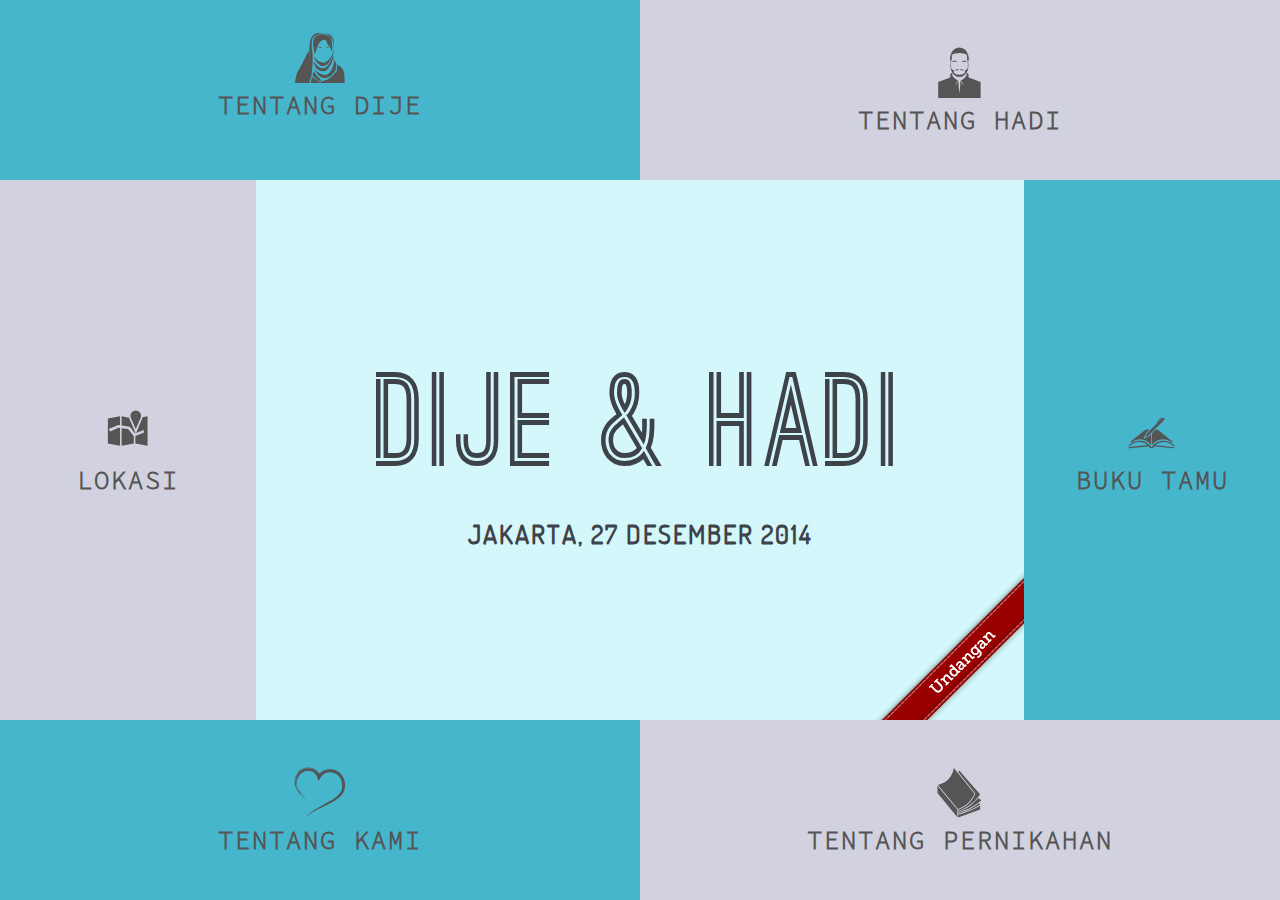
<file: index.html>
<!DOCTYPE html>
<html lang="id">
    <head>
        <title>Undangan pernikahan Djamila Djauhari dan Akhmad Syaikhul Hadi</title>
        <!-- Meta Tags -->
        <meta charset="utf-8">
        <meta property="og:title" content="Undangan pernikahan Djamila Djauhari dan Akhmad Syaikhul Hadi" />
        <meta property="og:type" content="website" />
        <meta property="og:url" content="http://dije-hadi.com/" />
        <meta property="fb:app_id" content="1606710216223258" />
        <meta property="fb:admins" content="555372963" />
        <meta property="fb:admins" content="1256271306" />
        <!-- Links -->
        <link rel="stylesheet" type="text/css" href="css/component.css">
        <link rel="stylesheet" type="text/css" href="css/jquery.fancybox.css" media="screen">
        <link rel="shortcut icon" href="images/avatar.png">
        <!-- Java Script -->
        <script type="text/javascript" src="js/jquery.min.js"></script>
        <script type="text/javascript" src="js/jquery.fancybox.pack.js"></script>
		<script type="text/javascript" src="js/modernizr.custom.js"></script>
        <script type="text/javascript">
            // Fancy Box
            $(document).ready(function() {
                $("#denah").fancybox({
                    helpers: {
                        title : {
                            type : 'float'
                        }
                    }
                });
            });
        </script>
    </head>
    <body>
        <div id="fb-root"></div>
        <script>
            (function(d, s, id) {
                var js, fjs = d.getElementsByTagName(s)[0];
                if (d.getElementById(id)) return;
                js = d.createElement(s); js.id = id;
                js.src = "//connect.facebook.net/en_US/sdk.js#xfbml=1&appId=1606710216223258&version=v2.0";
                fjs.parentNode.insertBefore(js, fjs);
            }(document, 'script', 'facebook-jssdk'));
        </script>
        <div class="container">
            <div id="bl-main" class="bl-main">
                <section>
                    <div class="bl-box">
                        <h2 class="bl-icon bl-icon-tentang-dije">Tentang Dije</h2>
                    </div>
                    <div class="bl-content layer-tentang-dije">
                        <p>
                            Djamila Djauhari terlahir sebagai putri pertama dari pasangan T.Djauhari Karrang dan Sabila. Terlahir di kota Pinrang, Sulawesi Selatan. Masa-masa sekolah banyak dihabiskannya di kota Jakarta dan Depok. Lulus pada tahun 2004 dari SMA 78 Kemanggisan Jakarta Barat, Dije melanjutkan kuliah di Fakultas Ekonomi UI dengan mengambil jurusan manajemen SDM. Pada Juli 2009 Dije menyelesaikan pendidikan sarjananya. Ketertarikan Dije mempelajari manusia dan dunia anak membuatnya memutuskan mengambil program master Psikologi Anak Usia Dini pada kampus yang sama. Tahun 2010 Dije memulai program masternya dan selesai pada tahun 2012.
                        </p>
                        <p>
                            Setelah menyelesaikan program masternya, Dije memutuskan bekerja pada salah satu lembaga non profit yakni Dompet Dhuafa. Ketertarikan Dije pada dunia wirausaha dan pendidikan membuat dirinya ditempatkan pada tim akademik Sekolah Bisnis Umar Usman. Hanya satu tahun ia habiskan waktu untuk bekerja dan mencari banyak ilmu wirausaha di sana. Kecintaan Dije pada dunia wirausaha membuatnya membulatkan tekad untuk mendirikan usaha di bidang <i>fashion</i> yang berfokus pada syiar dan pemberdayaan masyarakat. Pada 10 Oktober 2013 maka didirikanlah <b><i>Jeeva Blouse of Muslimah</i></b> berpartner dengan salah satu rekan sekerjanya. Pada akhir tahun 2013 Dije mencoba kembali bekerja di salah satu lembaga pendidikan Malaysia, E-Educator. Hanya bertahan tiga bulan, akhirnya ia memutuskan untuk fokus mengembangkan usahanya hingga sekarang.
                        </p>
                        <p>
                            Dije memiliki hobi membaca buku, menulis, dan mendengarkan nasyid. Ketertarikannya pada dunia wirausaha dan pendidikan membuatnya terus menggali ilmu sebagai bekal untuk menjadi <i>entrepreneur</i> dan dosen yang semoga mampu mendatangkan banyak manfaat bagi sekitar.
                        </p>
                    </div>
                    <span class="bl-icon bl-icon-close"></span>
                </section>
                <section>
                    <div class="bl-box">
                        <h2 class="bl-icon bl-icon-tentang-hadi">Tentang Hadi</h2>
                    </div>
                    <div class="bl-content layer-tentang-hadi">
                        <p>
                            Akhmad Syaikhul Hadi terlahir sebagai anak pertama dari pasangan Ghozi Masyhuri dan Zubaidah (almh.). Sebagian besar masa kecil hingga pendidikan menengah atas dihabiskan di kota kelahirannya Lumajang, Jawa Timur. Setelah lulus dari bangku SMA di SMUN 2 Lumajang pada tahun 2004, Hadi memutuskan untuk melanjutkan pendidikannya ke fakultas ilmu komputer UI sekaligus merantau ke Depok, Jawa Barat. Di awal tahun 2007, Hadi memperoleh kesempatan mengikuti program D3 beasiswa Monbukahakusho Jepang. Ketertarikannya pada negeri sakura yang ia pendam sejak SMA membuat Hadi pada akhirnya memutuskan melanjutkan studinya ke Jepang.
                        </p>
                        <p>
                            Selama menempuh pendidikan di Jepang, Hadi menghabiskan tahun pertamanya untuk belajar bahasa Jepang di Tokyo selama satu tahun. Pada tahun berikutnya Hadi hijrah ke provinsi Shizuoka untuk melanjutkan program D3 di Numazu National College of Technology selama tiga tahun. Tahun 2011, dia kembali hijrah ke provinsi Niigata untuk melanjutkan program S1 di Nagaoka Univeristy of Technology menekuni bidang <i>software engineering</i>. Setelah menyelesaikan pendidikan sarjananya pada maret 2013, Hadi bekerja pada Carmate Mfg.Co.,Ltd. Tokyo sebagai <i>software engineer</i> divisi <i>Software Development Technical Laboratory</i> hingga sekarang.
                        </p>
                        <p>
                            Hadi memiliki hobi dan minat dalam membaca <i>software development</i>, bersepeda, dan jalan-jalan. Kecintaan Hadi pada negeri sakura dan bidang IT masih membuatnya ingin terus menapaki karier beberapa tahun di sana.
                        </p>
                    </div>
                    <span class="bl-icon bl-icon-close tentang-hadi"></span>
                </section>
                <section>
                    <div class="bl-box">
                        <h2 class="bl-icon bl-icon-lokasi">Lokasi</h2>
                    </div>
                    <div class="bl-content layer-lokasi">
                        <div class="map-content">
                            <figure class="effect-sadie">
                                <a id="denah" href="images/denah_lokasi.png" title="Gedung Lembaga Administrasi Negara (LAN)">
                                    <img class="map" src="images/denah_lokasi.png" alt="Map">
                                </a>
                                <figcaption>
                                    <p>Klik untuk memperbesar denah lokasi</p>
                                </figcaption>
                            </figure>
                        </div>
                        <div class="info-content">
                            <p>
                            <h2>Gedung Graha Makarti Bhakti Nagari Kampus LAN</h2>
                            <h2>Jl. Administrasi II Pejompongan - Jakarta Pusat</h2>
                            <br/>
                            <h1>Sabtu, 27 Desember 2014</h1>
                            <br/>
                            <h4>Akad nikah dimulai pukul 08.00 WIB</h4>
                            <h4>dan resepsi dimulai pukul 11.00 WIB</h4>
                            <br/>
                            Detail denah lokasi, klik <a href="access/" class="denah-link" target="_blank">link ini</a>
                            </p>
                        </div>
                    </div>
                    <span class="bl-icon bl-icon-close"></span>
                </section>
                <section>
                    <div class="bl-box bl-box-special">
                        <div>
                        <h2>Dije &amp; Hadi</h2>
                        <h3>Jakarta, 27 Desember 2014</h3>
                        </div>
                        <img src="images/undangan.png" usemap="#ribbon" alt="Undangan"
     style="position:absolute;bottom:0;right:0;border:none;max-width:35%;max-height:35%">
                    </div>
                    <div class="bl-content layer-undangan">
                        <p>Assalamu'alaikum Warahmatullahi Wabarakatuh</p>
                        <p>Maha Suci Allah yang telah menciptakan makhluknya berpasang-pasangan. Ya Allah, perkenankanlah kami:</p>
                        <h2 style="text-align:center;">Djamila Djauhari</h2>
                        <p style="text-align:center;">dengan</p>
                        <h2 style="text-align:center;">Akhmad Syaikhul Hadi</h2>
                        <p>Untuk melaksanakan syariat agama-Mu, mengikuti sunnah Rasul-Mu, dalam membentuk ikatan keluarga sakinah, mawaddah, warahmah.</p>
                        <p>Akad Nikah insyaAllah akan diselenggarakan pada:</p>
                        <p style="text-align:center">Hari Sabtu, 27 Desember 2014<br/>
                            Pukul 08:00 WIB s.d selesai<br/>
                            Bertempat di Gedung Graha Makarti Bhakti Nagari Kampus LAN<br/>
                            Jalan Administrasi II Pejompongan, Jakarta Pusat
                        </p>
                        <p>Dilanjutkan dengan resepsi pernikahan kami pada:</p>
                        <p style="text-align:center">Hari Sabtu, 27 Desember 2014<br/>
                            Pukul 11:00 WIB s.d 13:00 WIB<br/>
                            Bertempat di Gedung Graha Makarti Bhakti Nagari Kampus LAN<br/>
                            Jalan Administrasi II Pejompongan, Jakarta Pusat
                        </p>
                        <p>Merupakan suatu kehormatan dan kebahagiaan bagi kami apabila Bapak/Ibu/Saudara/i berkenan hadir untuk memberikan doa restu kepada kami.</p>
                        <p>Wassalamu'alaikum Warahmatullahi Wabarakatuh</p>
                    </div>
                    <span class="bl-icon bl-icon-close"></span>
                </section>
                <section>
                    <div class="bl-box">
                        <h2 class="bl-icon bl-icon-buku-tamu">Buku Tamu</h2>
                    </div>
                    <div class="bl-content layer-buku-tamu">
                        <p>Doa adalah penghubung harap kita pada pemilik semesta.<br/>
                            Maka semoga doa-doa yang terpanjatkan mengundang banyak keberkahan dariNya.<br/>
                            Kami memohon doa dan restu dari rekan-rekan tercinta.<br/>
                            Terima kasih atas kunjungan di beranda kami, semoga bisa dipetik kebermanfaatannya.<br/>
                            Dengan senang hati kami juga ingin mendengar pesan dan kesan dari Anda :)</p>
                        <div class="fb-comments" data-href="http://dije-hadi.com/" data-numposts="5" data-colorscheme="light"></div>
                    </div>
                    <span class="bl-icon bl-icon-close"></span>
                </section>
                <section>
                    <div class="bl-box">
                        <h2 class="bl-icon bl-icon-tentang-kami">Tentang Kami</h2>
                    </div>
                    <div class="bl-content layer-tentang-kami">
                        <p>
                            Ini adalah kisah perjalanan tentang kami. Kisah di mana alur waktu yang mengikuti skenario-Nya pada akhirnya menautkan niatan-niatan yang sama untuk menikah. Orang-orang yang seniatan pasti Allah akan pertemukan, bagaimana pun caranya. Allah selalu punya cara terindah untuk mempertemukannya yang kadang semuanya itu di luar batas nalar manusia. Tentang kami, semoga alur cerita kehidupan kami bisa memberi hikmah bagi rekan-rekan yang membacanya.
                        </p>
                        <h3>22 Juli 2014</h3>
                        <p>
                            Memasuki malam 24 Ramadhan 1435H. Siang itu saya masih duduk-duduk santai di pelataran masjid Baitul Ihsan sambil menunggu adzan dzuhur tiba, sesekali terlihat beberapa anak kecil berlarian di sana penuh riang walaupun mereka sedang <i>shaum</i>. Ayah dan ibu mereka sengaja membawa mereka untuk ber<i>i’tikaf</i> bersama di sana. Saya pun mulai berselancar di dunia maya untuk sejenak melepas kejenuhan. Terlihat ada notifikasi melalui message FB dari seorang kakak kelas yang sedang studi di Jepang. Kami saling menyapa dan bertanya kabar. Lalu ia pun segera masuk ke inti pembicaraan yakni ingin mengenalkan seorang temannya yang punya niat untuk menikah.
                        </p>
                        <h3>23 Juli 2014</h3>
                        <p>
                            Memasuki malam ganjil 25 Ramadhan 1435H. Kakak kelas kami pun memfasilitasi kami untuk saling bertukar biodata. Terlihat ada notifikasi pada akun email saya, namun karena jaringan yang sedang mengalami gangguan akhirnya saya memutuskan membukanya keesokan hari di rumah.
                        </p>
                        <h3>Menuju 24 Juli 2014</h3>
                        <p>
                            Kami mencoba mempelajari biodata dan mendiskusikannya dengan orang tua masing-masing. Ada beberapa syarat pribadi dan juga orang tua yang harus kami pertimbangkan untuk memutuskan mau melanjutkan proses atau tidak. Tidak butuh waktu lama bagi kami untuk memutuskan melanjutkan proses ini. <i>Bismillah</i>.
                        </p>
                        <h3>25 Juli 2014</h3>
                        <p>
                            Karena perbedaan jarak dua negara yang sangat jauh antara Jepang dan Indonesia, kami pun diundang ke sebuah grup WhatsApp oleh kakak kelas kami (sekaligus sebagai mediator) untuk bisa saling berkenalan dan mengajukan beberapa pertanyaan yang ingin ditanyakan. Komunikasi pun kami lakukan di dalamnya. Beberapa pertanyaan saya ajukan padanya dan juga sebaliknya. Keesokannya tanggal 26 Juli 2014, lelaki ini pun pulang ke Indonesia dan berlebaran di kampung halamannya Lumajang, Jawa Timur. Sebelumnya, ia sudah memutuskan untuk melakukan proses taaruf dan berjanji akan langsung menemui keluarga saya. Menginap semalam, sehari sebelum keberangkatannya kembali ke Tokyo.
                        </p>
                        <h3>1 Agustus 2014</h3>
                        <p>
                            Selepas maghrib saya, adik, dan ibu memutuskan untuk menjemput lelaki ini di bandara Soekarno-Hatta disebabkan rumah kami yang sulit dijangkau oleh kendaraan umum. Dari Lumajang Jawa Timur, ia terbang menuju Jakarta. Sekitar pukul 19.30 kami tiba di bandara. Sekitar 30 menit waktu berlalu, kami masih menunggu kedatangannya di luar bandara. Dia masih sibuk menunggu dan mengklaim bagasi bawaannya. Menunggu seseorang yang belum saya pernah kenal sebelumnya, hanya mengandalkan ingatan foto di biodata dan pakaian yang ia kenakan saat itu. Bingung, kikuk, dan agak cemas, itu yang saya rasakan malam itu. Semua perasaan bercampur baur di dalamnya. Namun saya hanya ingin meluruskan niat menikah ini dan menyandarkan segala sesuatu hanya pada-Nya. Berpasrah. Jam sudah menunjukkan pukul 20.00 lebih beberapa menit dan saya sekeluarga pun masih berdiri di pintu kedatangan domestik, masih menanti kedatangannya. Tak lama nampak seorang lelaki berkacamata yang samar-samar sepertinya saya mengenalinya dan itu memang dia! Kami pun bertemu pertama kali di gerbang 2F dengan saling melepas senyum. Lalu kami berjalan ke area parkir dan pulang bersama-sama menuju rumah. Di perjalanan pulang kami sekeluarga berbincang-bincang ringan dengannya.
                        </p>
                        <h3>2 Agustus 2014</h3>
                        <p>
                            Pagi hari kami sarapan sekeluarga. Lalu saya dan dia pun berbincang sebentar di meja makan. Dia yang mengenyam pendidikan sarjana di jepang dan sebelumnya sempat juga beberapa tahun kuliah di fasilkom UI ternyata memiliki teman-teman dekat yang saya pun mengenalnya. Namun antara saya dan dia memang belum pernah bertemu sekalipun di UI. Perkenalan keluarga dilakukan dengan perbincangan ringan. Ia lebih banyak menghabiskan waktu berbincang dengan ibu juga ayah saya. Ayah saya berprofesi sebagai seorang pelaut yang akhir-akhir ini memang kapalnya cukup sering berlabuh ke Jepang. Topik diskusi mengenai negeri sakura itu pun mengalir diantara mereka berdua. Tidak pernah mengenal sebelumnya, namun seperti ada benang merah yang menghubungkan dia dengan keluarga saya.
                        </p>
                        <img class="img-menunggu" src="images/menunggu.png" alt="Menunggu di bandara" />
                        <p>
                            Menuju siang hari, selepas dzuhur dan makan siang kami pun pergi sekeluarga ke toko buku terdekat karena memang ada buku yang saya ingin cari di sana dan sekaligus mengusir kejenuhan di rumah. Siang sampai dengan sore kami habiskan waktu di toko buku dengan mecari-cari buku ataupun sekedar membaca di tempat. Kami membeli beberapa buku dan lalu melakukan perjalanan pulang menuju rumah.
                        </p>
                        <p>
                            Menjelang magrib kami sudah tiba kembali di rumah. Setelah makan malam dan shalat Isya, kami pun harus mengantar dia kembali ke bandara Soekarno-Hatta. Pesawatnya akan terbang jam 23.30 kembali menuju Tokyo. Kami sekeluarga kembali mengantarkannya menuju bandara Soekarno-Hatta malam itu. Sekitar pukul 20.00, kami tiba di bandara. Dia masuk ke bandara dan <i>check-in</i> agak lama karena bertepatan dengan <i>weekend</i> sehingga banyak orang yang juga melakukan penerbangan malam itu. Saya dan sekeluarga pun menunggunya di luar.
                        </p>
                        <p>
                            Setengah jam kemudian akhirnya dia kembali mengunjungi kami. Saya waktu itu memilih menjaga jarak beberapa meter darinya mungkin karena perasaan yang masih kikuk juga bingung, masih merasa asing dengan kehadirannya yang tiba-tiba datang dalam kehidupan saya. Seperti biasa, dia pun lebih banyak berinteraksi dengan ibu, ayah, dan adik-adik. Sekitar 20 menit kemudian, dia pun pamit ingin kembali ke dalam bandara. Saya masih menjaga jarak, berada beberapa meter darinya. Terlihat dia bersalaman dengan ayah, ibu, dan adik-adik saya. Lalu saya sedikit memperhatikan ia mengucapkan sesuatu pada ibu saya yang seketika itu saya melihat air muka ibu saya tampak bahagia. Entahlah apa yang ia ucapkan, saya tidak tau dan tak terdengar jelas dari tempat saya berdiri. Lalu saya pun menghampirinya dan menitipkan salam untuk kakak kelas kami sekeluarga di Tokyo-Japan. Kami pun berpisah malam itu.
                        </p>
                        <p>
                            Sambil berjalan ke luar bandara dan berselancar dengan <i>gadget</i> pribadi, ibu saya pun menggamit lengan saya dan membisikkan saya beberapa kalimat.
                        </p>
                        <blockquote>
                            Ka, tadi ada pesan dari mas Hadi katanya, <i>Dengan mengucapkan bismillahirrahmanirrahiim dengan 
ini saya melamar putri ibu, resminya nanti saya insyaAllah akan datang kembali dengan ayah saya ke Jakarta...</i>
                        </blockquote>
                        <p>
                            Saya yang waktu itu masih sibuk dengan <i>gadget</i>, tertegun. Berhenti beberapa detik mencoba mencerna bait-bait kalimat barusan. Masih dengan langkah gontai dan sedang merasa berada di alam mimpi, saya sekeluarga meninggalkan bandara. Malam itu langit masih berpanorama sendu dengan hiasan beberapa kerlip bintang menggantung diatapnya.
                        </p>
                        <p>
                            Saya hanya mampu melakukan <i>istikharah</i> dan musyawarah dalam hal ini, juga mengikuti pasrah bagaimana skenario takdir Allah bermain didalamnya. Pada salah satu istikharah yang saya lakukan dan sesudahnya saya memohonkan petunjuk pada Allah melalui mushaf Qur’an. Saya coba membuka acak mushaf tersebut dan dari 6.666 ayat didalamnya mata saya tertuju pada satu ayat yang saya rasa itu menjadi jawaban dari istikharah saya:
                        </p>
                        <blockquote>
                            <p>
                            Dan perintahkanlah keluargamu melaksanakan shalat dan sabar dalam mengerjakannya. Kami tidak meminta rezeki kepadamu, Kami-lah yang memberi rezeki kepadamu. Dan akibat (yang baik di akhirat) adalah bagi orang yang bertaqwa. (Q.S. Tha-ha: 132)
                            </p>
                        </blockquote>
                        <p>
                            Tidak butuh waktu lama bagi saya dan keluarga berdiskusi untuk memutuskan menerima pinangan tersebut. Ada beberapa hal yang saya butuhkan ada dirinya walaupun jika ingin jujur, kami memiliki karakter yang serba bertolak belakang. Namun semoga perbedaan yang ada bisa saling melengkapi di kemudian hari untuk menguatkan ikatan <i>mahligai</i>. Bulan Agustus hingga November 2014 adalah waktu bagi kami menyiapkan teknis pernikahan. Jarak antara Indonesia dan Jepang bukanlah kendala bagi kami untuk memantapkan niat menikah ini.
                            </p>
                        <p>
                            Suatu perjalanan yang sangat singkat untuk menuju rumah barakah, <i>alhamdulillah</i> berbagai kemudahan Allah anugerahkan pada kami. Semoga beberapa hitungan waktu ke depan yang akan kami habiskan di negeri sakura adalah waktu bersama yang kami urai dengan menikmati titik-titik keberkahan di dalamnya dan menjadikan surga sebagai tempat kami mengadakan reuni akbar di dalamnya. Semoga, insyaAllah, aamiin..
                        </p>
                        <p>
                            Terima kasih kepada kedua orang tua, keluarga, dan teman-teman tercinta yang sudah turut mendoakan kami tanpa jengah dan bosan karena mungkin doa-doa kalianlah yang lebih Allah dengar di kerajaan langit-Nya. Cukuplah Allah saja yang mampu menjadi sebaik-baiknya pemberi balasan untuk kalian semua :)
                        </p>
                        <p class="quotation">
                            Memburu berkah amatlah berat, tapi justru di dalamnyalah ada banyak rasa nikmat [Salim A.Fillah]
                        </p>
                        <p style="text-align:right;padding-bottom:30px">
                            written by Dije
                        </p>
                    </div>
                    <span class="bl-icon bl-icon-close tentang-kami"></span>
                </section>
                <section>
                    <div class="bl-box">
                        <h2 class="bl-icon bl-icon-perjalanan">Tentang Pernikahan</h2>
                    </div>
                    <div class="bl-content layer-tentang-nikah">
                        <p>
                            <h2 style="text-align:center">Tentang Pernikahan</h2>
                        </p>
                        <p class="quotation">
                            Dan segala sesuatu Kami ciptakan berpasang-pasangan supaya kamu mengingat kebesaran Allah.<br/>
                            (Q.S. Adz-Dzariyat: 49)
                        </p>
                        <p class="quotation">
                            Maha suci (Allah) yang telah menciptakan semuanya berpasang-pasangan,<br/>
                            baik dari apa yang ditumbuhkan oleh bumi dan dari mereka sendiri,<br/>
                            maupun dari apa yang tidak mereka ketahui.<br/>
                            (Q.S. Ya Sin: 36)
                        </p>
                        <p class="quotation">
                            Dan di antara tanda-tanda kekuasaan-Nya ialah Dia menciptakan untukmu isteri-isteri dari jenismu sendiri,<br/>
                            supaya kamu cenderung dan merasa tenteram kepadanya, dan dijadikan-Nya di antaramu rasa kasih dan sayang.<br/>
                            Sesungguhnya pada yang demikian itu benar-benar terdapat tanda-tanda bagi kaum yang berfikir.<br/>
                            (Q.S. Ar-rum : 21)
                        </p>
                        <p class="quotation">
                            Yang terbaik diantara kalian adalah yang terbaik terhadap keluarga/istrinya.<br/>
                            Dan saya adalah orang yang paling baik terhadap istri/keluarga saya.<br/>
                            [HR. At-Tirmidzi dari Aisyah]
                        </p>
                        <p class="quotation">
                            Sebaik-baik wanita adalah istri yang bila kau pandang membuat kau senang,<br/>
                            bila kau suruh ia patuh, dan bila kau tidak ada<br/>
                            ia senantiasa menjaga hartamu dan dirinya.<br/>
                            [HR. Abu Dawud]
                        </p>
                        <p class="quotation">
                            Kami tidak melihat (cara yang lebih baik) bagi dua orang yang sedang jatuh cinta selain menikah.<br/>
                            [HR. Ibnu Majah]
                        </p>
                        <p class="quotation">
                            Termasuk kesempurnaan iman seseorang adalah akhlak yang paling baik<br/>
                            dan sikap paling lemah lembut terhadap keluarganya.<br/>
                            [HR. At-Tirmidzi]
                        </p>
                        <p class="quotation">
                            Semoga Allah mengumpulkan kesempurnaan kalian berdua,<br/>
                            membahagiakan kesungguhan kalian berdua,<br/>
                            memberkahi kalian berdua,<br/>
                            dan mengeluarkan dari kalian berdua kebajikan yang banyak.<br/>
                            (Doa Rasulullah untuk pernikahan Fathimah-Ali)
                        </p>
                        <p class="quotation">
                            Sesungguhnya, apabila seorang suami memandang isterinya (dengan kasih dan sayang)<br/>
                            dan isterinya juga memandang suaminya (dengan kasih dan sayang),<br/>
                            maka Allah akan memandang keduanya dengan pandangan kasih dan sayang.<br/>
                            Dan apabila seorang suami memegang jemari isterinya (dengan kasih dan sayang),<br/>
                            maka berjatuhanlah dosa-dosa dari segala jemari keduanya.<br/>
                            [HR. Abu Sa’id]
                        </p>
                        <p class="quotation">
                            Dari Abu Hurairah Radhiyallahu 'Anhu, beliau berkata bahwa Rasulullah SAW telah bersabda:<br/>
                            "Tiga orang yang pasti Allah akan tolong mereka:<br/>
                            orang yang berjihad di jalan Allah,<br/>
                            hamba sahaya yang ingin menebus dirinya,<br/>
                            dan orang yang ingin menikah dengan tujuan menjaga dirinya (dari yang haram).<br/>
                            [HR. At-Tirmidzi]
                        </p>
                        <p class="quotation">
                            Kecocokan jiwa memang tak selalu sama rumusnya<br/>
                            Ada dua sungai besar yang bertemu dan bermuara di laut yang satu; itu kesamaan<br/>
                            Ada panas dan dingin bertemu untuk mencapai kehangatan; itu keseimbangan<br/>
                            Ada hujan lebat berjumpa tanah subur, lalu menumbuhkan taman; itu kegenapan<br/>
                            tapi satu hal tetap sama, mereka cocok karena bersama bertasbih memuji Allah<br/>
                            -Salim A.Fillah-
                        </p>
                        <p class="quotation">
                            Menikahlah, bukan karena engkau kasihan, bukan karena engkau cinta,<br/>
                            tapi karena kau yakin bahwa syurga akan semakin dekat bila engkau menikah.<br/>
                            -Asma Nadia-
                        </p>
                        <p class="quotation">
                            Sebaik-baiknya amalan adalah yang menyertakan Allah didalamnya,<br/>
                            tak menimbulkan kegelisahan pun keraguan,<br/>
                            melainkan menimbulkan sejatinya ketenangan.<br/>
                            -Fu-
                        </p>
                        <p class="quotation">
                            Kalau memang terlihat rumit lupakanlah. Itu jelas bukan cinta sejati kita.<br/>
                            Cinta sejati selalu sederhana.Pengorbanan yang sederhana,<br/>
                            kesetiaan yang tak menuntut apapun, dan keindahan yang apa adanya.<br/>
                            -Tere Liye-
                        </p>
                        <p class="quotation">
                            Jangan kau kira cinta datang dari keakraban yang lama dan pendekatan yang tekun.<br/>
                            Cinta adalah anak kecocokan jiwa, dan jika itu tidak pernah ada,<br/>
                            cinta tak akan pernah tercipta dalam hitungan tahun bahkan milenia.<br/>
                            -Kahlil Gibran-
                        </p>
                        <p class="quotation">
                            Pernikahan adalah akad untuk menebarkan kebajikan,<br/>
                            akad untuk mencari rejeki yang halal dan thayib,<br/>
                            akad untuk menjaga hubungan kekeluargaan,<br/>
                            akad untuk berbakti kepada orang tua dan mertua,<br/>
                            akad untuk mencetak generasi berkualitas,<br/>
                            akad untuk siap menjadi bapak dan ibu bagi anak-anak,<br/>
                            akad untuk membangun peradaban masa depan.<br/>
                            Pernikahan, adalah akad untuk segala yang bernama kebaikan!<br/>
                            -Cahyadi Takariawan
                        </p>
                        <p class="quotation">
                            Selalu ada keajaiban untuk orang-orang yang sabar.<br/>
                            Dan kita akan menemukannya.<br/>
                            Selalu ada hal-hal luar biasa bagi orang-orang yang menerima kehendak Allah.<br/>
                            Dan kita akan mendapatkannya.<br/>
                            Selalu ada kejutan tak terduga bagi orang yang tak mau menyerah.<br/>
                            Dan kita akan merasakannya.<br/>
                            Selalu ada pertolongan Allah untuk orang-orang yang berusaha dan berserah diri.<br/>
                            Dan kita akan meyakininya.<br/>
                            -Nazrul Anwar-
                        </p>
                        <p class="quotation">
                            Cinta bukanlah mencari pasangan yang sempurna, tapi menerima pasangan kita dengan sempurna.<br/>
                            -anonymous-
                        </p>
                        <p class="quotation">
                            A great marriage is not when the 'perfect couple' comes together.<br/>
                            It is when an imperfect couple learns to enjoy their differences.<br/>
                            -Dave Maurer-
                        </p>
                        <p class="quotation">
                            Successful marriage requires falling in love many times with the same person.<br/>
                            -Greek Proverbs-
                        </p>
                    </div>
                    <span class="bl-icon bl-icon-close tentang-nikah"></span>
                </section>
            </div>
        </div>
		<script src="js/boxlayout.js"></script>
		<script>
            $(function() {
                Boxlayout.init();
            });
        </script>
    </body>
</html>
</file>
<file: css/component.css>
@import url(http://fonts.googleapis.com/css?family=Lato:300,400,700);

@font-face {
	font-family: 'Ostrich Sans';
	src: url('../fonts/ostrich-sans-bold.eot');
	src: local('☺'), url('../fonts/ostrich-sans-bold.woff') format('woff'),
        url('../fonts/ostrich-sans-bold.ttf') format('truetype'),
        url('../fonts/ostrich-sans-bold.svg') format('svg');
	font-weight: 700;
	font-style: normal;
}

@font-face {
    font-family: 'dosisregular';
    src: url('../fonts/dosis-regular-webfont.eot');
    src: url('../fonts/dosis-regular-webfont.eot?#iefix') format('embedded-opentype'),
         url('../fonts/dosis-regular-webfont.woff') format('woff'),
         url('../fonts/dosis-regular-webfont.ttf') format('truetype'),
         url('../fonts/dosis-regular-webfont.svg#dosisregular') format('svg');
    font-weight: normal;
    font-style: normal;
}

@font-face {
	font-family: 'icomoon';
	src:url('../fonts/icomoon.eot');
	src:url('../fonts/icomoon.eot?#iefix') format('embedded-opentype'),
		url('../fonts/icomoon.woff') format('woff'),
		url('../fonts/icomoon.ttf') format('truetype'),
		url('../fonts/icomoon.svg#icomoon') format('svg');
	font-weight: normal;
	font-style: normal;
}

@font-face {
	font-family: 'britannic';
	src:url('../fonts/britannic_bold-webfont.eot');
	src:url('../fonts/britannic_bold-webfont.eot?#iefix') format('embedded-opentype'),
		url('../fonts/britannic_bold-webfont.woff') format('woff'),
		url('../fonts/britannic_bold-webfont.ttf') format('truetype'),
		url('../fonts/britannic_bold-webfont.svg#britannic') format('svg');
	font-weight: normal;
	font-style: normal;
}

@font-face {
    font-family: 'Source Code Pro Black';
    font-style: normal;
    font-weight: normal;
    src: local('Source Code Pro Black'), url('../fonts/sourcecodepro-black.woff') format('woff');
}

@font-face {
    font-family: 'Source Code Pro ExtraLight';
    font-style: normal;
    font-weight: normal;
    src: local('Source Code Pro ExtraLight'), url('../fonts/sourcecodepro-extralight.woff') format('woff');
}

@font-face {
    font-family: 'Source Code Pro Light';
    font-style: normal;
    font-weight: normal;
    src: local('Source Code Pro Light'), url('../fonts/sourcecodepro-light.woff') format('woff');
}

@font-face {
    font-family: 'Source Code Pro';
    font-style: normal;
    font-weight: normal;
    src: local('Source Code Pro'), url('../fonts/sourcecodepro-medium.woff') format('woff');
}

@font-face {
    font-family: 'Source Code Pro';
    font-style: normal;
    font-weight: normal;
    src: local('Source Code Pro'), url('../fonts/sourcecodepro-regular.woff') format('woff');
}

@font-face {
    font-family: 'Source Code Pro Bold';
    font-style: normal;
    font-weight: normal;
    src: local('Source Code Pro Bold'), url('../fonts/sourcecodepro-bold.woff') format('woff');
}

@font-face {
    font-family: 'Source Code Pro Semibold';
    font-style: normal;
    font-weight: normal;
    src: local('Source Code Pro Semibold'), url('../fonts/sourcecodepro-semibold.woff') format('woff');
}

@font-face {
    font-family: 'ambleregular';
    src: url('../fonts/Amble-Regular-webfont.eot');
    src: url('../fonts/Amble-Regular-webfont.eot?#iefix') format('embedded-opentype'),
         url('../fonts/Amble-Regular-webfont.woff') format('woff'),
         url('../fonts/Amble-Regular-webfont.ttf') format('truetype'),
         url('../fonts/Amble-Regular-webfont.svg#ambleregular') format('svg');
    font-weight: normal;
    font-style: normal;
}

@font-face {
    font-family: "fira-sans";
    src: url("../fonts/FiraSans-Regular.otf") format("truetype");
    font-style: normal;
    font-weight: normal;
}

/*
Icon Font: undangan
Thank you for using The Noun Project. This icon is licensed under Creative
Commons Attribution and must be attributed as:
    Map by Stefan Zoll from The Noun Project
    Person by Veysel Kara from The Noun Project
    Woman by Veysel Kara from The Noun Project
    Guest Book by Inn Style from The Noun Project
    Heart by Laurène Smith from The Noun Project
*/

@font-face {
  font-family: "undangan";
  src: url("../fonts/undangan.eot");
  src: url("../fonts/undangan.eot?#iefix") format("embedded-opentype"),
       url("../fonts/undangan.woff") format("woff"),
       url("../fonts/undangan.ttf") format("truetype"),
       url("../fonts/undangan.svg#undangan") format("svg");
  font-weight: normal;
  font-style: normal;
}

@media screen and (-webkit-min-device-pixel-ratio:0) {
  @font-face {
    font-family: "undangan";
    src: url("../fonts/undangan.svg#undangan") format("svg");
  }
}

[data-icon]:before { content: attr(data-icon); }

[data-icon]:before,
.bl-icon-buku-tamu:before,
.bl-icon-lokasi:before,
.bl-icon-perjalanan:before,
.bl-icon-tentang-dije:before,
.bl-icon-tentang-hadi:before,
.bl-icon-tentang-kami:before {
  display: inline-block;
  font-family: "undangan";
  font-style: normal;
  font-weight: normal;
  font-variant: normal;
  line-height: 1;
  text-decoration: inherit;
  text-rendering: optimizeLegibility;
  text-transform: none;
  -moz-osx-font-smoothing: grayscale;
  -webkit-font-smoothing: antialiased;
  font-smoothing: antialiased;
}

body, html { font-size: 100%; padding: 0; margin: 0; height: 100%;}

*,
*:after,
*:before {
	-webkit-box-sizing: border-box;
	-moz-box-sizing: border-box;
	box-sizing: border-box;
}

body {
    font-family: 'Lato', Calibri, Arial, sans-serif;
    color: #f2ede3;
    background: #333;
    font-size: 0.9em;
    font-weight: 300;
}

a {
	color: DodgerBlue;
	text-decoration: none;
	font-weight: 700;
	letter-spacing: 2px;
	padding: 0 5px;
	text-transform: uppercase;
	font-size: 80%;
}

a:hover {
	color: DeepSkyBlue;
}

blockquote {
    border-left: 10px solid #ccc;
    margin: 1.5em 10px;
    padding: 0.5em 10px;
    quotes: "\201C""\201D""\2018""\2019";
    font-size: 1.4em;
}
blockquote:before {
    color: #ccc;
    content: open-quote;
    font-size: 4em;
    line-height: 0.1em;
    margin-right: 0.25em;
    vertical-align: -0.4em;
}
blockquote p {
    display: inline;
}

.container { height: 100%; }

.bl-main {
	position: absolute;
	width: 100%;
	height: 100%;
	overflow: hidden;
}

.bl-main > section {
	position: absolute;
}

/* Tentang Dije */
.bl-main > section:first-child {
	top: 0;
	left: 0;
    background: #46b6cc;
    width: 50%;
	height: 20%;
}

/* Tentang Hadi */
.bl-main > section:nth-child(2) {
	top: 0;
	left: 50%;
    background: #d2d1df;
    width: 50%;
	height: 20%;
}

/* Lokasi */
.bl-main > section:nth-child(3) {
	top: 20%;
	left: 0;
    background: #d2d1df;
    width: 20%;
	height: 60%;
}

/* Undangan */
.bl-main > section:nth-child(4) {
	top: 20%;
	left: 20%;
    background: #d3f7fb;
    width: 60%;
	height: 60%;
}

/* Buku Tamu */
.bl-main > section:nth-child(5) {
    top: 20%;
    left: 80%;
    background: #46b6cc;
    width: 20%;
	height: 60%;
}

/* Tentang Kami */
.bl-main > section:nth-child(6) {
    top: 80%;
	left: 0;
    background: #46b6cc;
    width: 50%;
	height: 20%;
}

/* Perjalanan */
.bl-main > section:nth-child(7) {
    top: 80%;
	left: 50%;
    background: #d2d1df;
    width: 50%;
	height: 20%;
}

.bl-content.layer-lokasi {
    background: rgba(255,255,255,0.8);
    text-align: center;
    top: 34px;
	left: 34px;
	right: 34px;
	bottom: 34px;
	padding: 20px;
    border-radius: 4px;
}

.bl-content.layer-tentang-kami {
    background: rgba(0,0,0,0.3);
    top: 34px;
	left: 34px;
	right: 34px;
	bottom: 34px;
	padding: 20px 40px;
    border-radius: 4px;
    color: white;
}

.bl-content.layer-tentang-dije {
    font-family: 'ambleregular';
    background: rgba(252,198,226,0.3);
    width: 60%;
    top: 34px;
	right: 34px;
    left: 37%;
    padding: 20px 40px;
    border-radius: 4px;
}

.bl-content.layer-tentang-hadi {
    font-family: 'ambleregular';
    background: rgba(154,206,255,0.3);
    width: 50%;
    top: 34px;
	right: 34px;
    left: 37%;
    padding: 20px 40px;
    border-radius: 4px;
}

.bl-icon.bl-icon-close.tentang-hadi {
    left: 86%;
}

.bl-icon.bl-icon-close.tentang-kami {
    color: white;
}

.bl-content.layer-tentang-nikah p {
    font-size: 1.2em;
    padding-bottom: 3%;
}

.bl-content.layer-tentang-nikah {
    color: white;
}

.bl-icon.bl-icon-close.tentang-nikah {
    color: white;
}

.map-content .map{
    position: absolute;
    top: 50%;
    left: 10px;
    width: 50%;
    margin-top: -15%;
}
.map-content img:hover {
    background-color: rgb(171,221,198);
}
.info-content {
    position: absolute;
    top: 50%;
    right: 0%;
    width: 50%;
    margin-top: -15%;
}

.bl-content.layer-undangan {
    background: rgba(255,255,255,0.8);
    text-align: center;
    top: 34px;
	left: 34px;
	right: 34px;
	bottom: 34px;
	padding: 20px;
    border-radius: 4px;
}

.bl-content.layer-undangan h2 {
    font-family: 'dosisregular';
    font-size: 1.7em;
}

.bl-content.layer-buku-tamu {
    background: rgba(255,255,255,0.8);
    text-align: center;
    top: 34px;
	left: 34px;
	right: 34px;
	bottom: 34px;
	padding: 20px;
    border-radius: 4px;
}

.bl-box-special {
    position: relative;
    width: 100%;
    height: 100%;
    display: table;
}

.bl-box {
	position: relative;
	width: 100%;
	height: 100%;
	cursor: pointer;
	opacity: 1;
	/* Centering with flexbox */
    display: -webkit-box;
    display: -moz-box;
    display: -ms-flexbox;
    display: -webkit-flex;
    display: flex;
    -webkit-flex-direction: row;
    -ms-flex-direction: row;
    flex-direction: row;
    -webkit-flex-wrap: wrap;
    -ms-flex-wrap: wrap;
    flex-wrap: wrap;
    -webkit-box-pack: center;
    -moz-box-pack: center;
    -webkit-justify-content: center;
    -ms-flex-pack: center;
    justify-content: center;
    -webkit-box-align: center;
    -moz-box-align: center;
    -webkit-align-items: center;
    -ms-flex-align: center;
    align-items: center;
}

.bl-box h2 {
    color: #555;
    font-family: 'Source Code Pro Light';
	text-align: center;
	margin: 0;
	padding: 20px;
	width: 100%;
	font-size: 2vw;/*1.8em;*/
	letter-spacing: 2px;
	font-weight: 700;
	text-transform: uppercase;
}

.bl-icon {
	font-family: 'undangan';
	speak: none;
	font-style: normal;
	font-weight: normal;
	font-variant: normal;
	text-transform: none;
	line-height: 1;
	cursor: pointer;
	-webkit-font-smoothing: antialiased;
}

.bl-icon:before {
	display: block;
	font-size: 2em;
	margin-bottom: 10px;
}

.bl-icon-tentang-dije:before {
    font-family: 'undangan';
	content: "\f103";
}

.bl-icon-buku-tamu:before {
    font-family: 'undangan';
    content: "\f100";
}

.bl-icon-lokasi:before {
    font-family: 'undangan';
    content: "\f101";
}

.bl-icon-perjalanan:before {
    font-family: 'undangan';
    content: "\f102";
}

.bl-icon-tentang-hadi:before {
    font-family: 'undangan';
    content: "\f104";
}

.bl-icon-tentang-kami:before {
    font-family: 'undangan';
    content: "\f105";
}

.bl-main > section .bl-icon-close {
	position: absolute;
	top: 20px;
	right: 20px;
	cursor: pointer;
	z-index: 100;
	opacity: 0;
	pointer-events: none;
    color: #3e4349;
}

.bl-icon-close:before {
    font-family: "icomoon";
	content: "\e005";
}

.bl-content, div.bl-panel-items > div > div {
	opacity: 0;
	pointer-events: none;
	position: absolute;
	top: 60px;
	left: 30px;
	right: 30px;
	bottom: 30px;
	padding: 0 20px;
	overflow: hidden;
	overflow-y: auto;
    color: #3e4349;
}

.bl-content p {
	margin: 0 auto;
	padding-bottom: 15px;
	font-size: 1.0em;
	line-height: 1.8;
}

.bl-content h2 {
    font-family: 'dosisregular';
	font-size: 1.8em;
	font-weight: 300;
	margin: 0 0 20px 0;
}

.bl-content h1 {
    font-family: 'Ostrich Sans';
	font-size: 1.8em;
	font-weight: 300;
	margin: 0 0 20px 0;
}

.bl-content h4 {
	font-size: 1.2em;
	font-weight: 300;
	margin: 0 0 20px 0;
}

.bl-content.layer-lokasi .info-content {
/*    padding-left: 50px;*/
}

.bl-box-special div {   
    display: inline-block;
    vertical-align: middle;
    width: 100%;
}

.bl-box-special h2 {
    font-family: 'Ostrich Sans';
	margin: 0;
	width: 100%;
	font-size: 10vw;/*10em;*/
	letter-spacing: 2px;
	font-weight: 500;
	text-transform: uppercase;
    text-align: center;
    color: #3e4349;
}

.bl-box-special h3 {
    font-family: 'dosisregular';
	margin: 0;
	width: 100%;
    position: relative;
	letter-spacing: 2px;
    font-size: 2vw;
	font-weight: 700;
	text-transform: uppercase;
    text-align: center;
    color: #3e4349;
}

/* Transition classes and properties */
/* Separated for a better overview and control */

.bl-main > section {
	-webkit-transition: all 0.5s ease-in-out;
	-moz-transition: all 0.5s ease-in-out;
	transition: all 0.5s ease-in-out;
}

.bl-main > section.bl-expand {
	width: 100%;
	height: 100%;
	top: 0;
	left: 0;
}

.bl-main > section.bl-expand-top {
	z-index: 100;
}

/* Tentang Dije */
.bl-main > section:first-child.bl-expand {
	background: #f1f3f0 url("../images/dije.png") no-repeat;
    -webkit-background-size: contain;
    -moz-background-size: contain;
    -o-background-size: contain;
    background-size: contain;
}
/* Tentang Hadi */
.bl-main > section:nth-child(2).bl-expand {
	background: #f1f3f0 url("../images/hadi.png") no-repeat bottom left fixed;
    -webkit-background-size: auto 90%;
    -moz-background-size: auto 90%;
    -o-background-size: auto 90%;
    background-size: auto 90%;
}
/* Lokasi */
.bl-main > section:nth-child(3).bl-expand {
    background: url("../images/snow.jpg") no-repeat center center fixed;
    -webkit-background-size: cover;
    -moz-background-size: cover;
    -o-background-size: cover;
    background-size: cover;
}
/* Undangan */
.bl-main > section:nth-child(4).bl-expand {
	background: url("../images/sakura.jpg") no-repeat center center fixed;
    -webkit-background-size: cover;
    -moz-background-size: cover;
    -o-background-size: cover;
    background-size: cover;
}
/* Buku Tamu */
.bl-main > section:nth-child(5).bl-expand {
	background: url("../images/semi.jpg") no-repeat center center fixed;
    -webkit-background-size: cover;
    -moz-background-size: cover;
    -o-background-size: cover;
    background-size: cover;
}
/* Tentang Kami */
.bl-main > section:nth-child(6).bl-expand {
	background: #4BBE8E;
    background: url("../images/kita.jpg") no-repeat center center fixed;
    -webkit-background-size: cover;
    -moz-background-size: cover;
    -o-background-size: cover;
    background-size: cover;
}
/* Perjalanan */
.bl-main > section:nth-child(7).bl-expand {
	background: #5e93df url("../images/pernikahan.png") no-repeat bottom left fixed;
    -webkit-background-size: 40% 40%;
    -moz-background-size: 40% 40%;
    -o-background-size: 40% 40%;
    background-size: 40% 40%;
}

.bl-main.bl-expand-item > section:not(.bl-expand),
.bl-main.bl-expand-item > section.bl-scale-down {
	-webkit-transform: scale(0.5);
	-moz-transform: scale(0.5);
	-ms-transform: scale(0.5);
	transform: scale(0.5);
	opacity: 0;
}

.bl-box {
	-webkit-transition: opacity 0.2s linear 0.5s;
	-moz-transition: opacity 0.2s linear 0.5s;
	transition: opacity 0.2s linear 0.5s;
}

section.bl-expand .bl-box {
	opacity: 0;
	-webkit-transition: opacity 0s linear;
	-moz-transition: opacity 0s linear;
	transition: opacity 0s linear;
}

.bl-box h2 {
	-webkit-transition: all 0.2s ease-in-out;
	-moz-transition: all 0.2s ease-in-out;
	transition: all 0.2s ease-in-out;
}

.no-touch section:not(.bl-expand) .bl-box:hover h2 {
	-webkit-transform: translateY(-15px);
	-moz-transform: translateY(-15px);
	-ms-transform: translateY(-15px);
	transform: translateY(-15px);
}

.bl-content,
.bl-icon-close {
	-webkit-transition: opacity 0.1s linear 0s;
	-moz-transition: opacity 0.1s linear 0s;
	transition: opacity 0.1s linear 0s;
}

section.bl-expand .bl-content,
section.bl-expand .bl-icon-close {
	pointer-events: auto;
	opacity: 1;
	-webkit-transition: opacity 0.3s linear 0.5s;
	-moz-transition: opacity 0.3s linear 0.5s;
	transition: opacity 0.3s linear 0.5s;
}

.img-menunggu {
    height: 75%;
    float: right;
}

.quotation {
    text-align:center;
    font-style:italic;
}

/* Lily effect */ 
figure.effect-sadie figcaption::before,
figure.effect-sadie p {
    transition: opacity 0.35s, transform 0.35s;
}
 
figure.effect-sadie p {
    position: absolute;
    top: 70%;
    left: 0;
    padding: 2em;
    width: 50%;
    opacity: 0;
    transform: translate3d(0,50px,0);
}
 
figure.effect-sadie:hover figcaption::before ,
figure.effect-sadie:hover p {
    opacity: 1;
    transform: translate3d(0,30px,0);
}

@media screen and (max-width: 46.5em) {
	.bl-content,
	.bl-box {
		font-size: 75%;
	}

	.bl-expand .bl-box {
		height: 130px;
	}

	.bl-content > ul li {
		width: 40%;
	}
}

a.denah-link {
    color: Red;
    font-size: 1.3em;
}

a:hover.denah-link {
    color: DarkRed;
    font-size: 1.3em;
}
</file>
